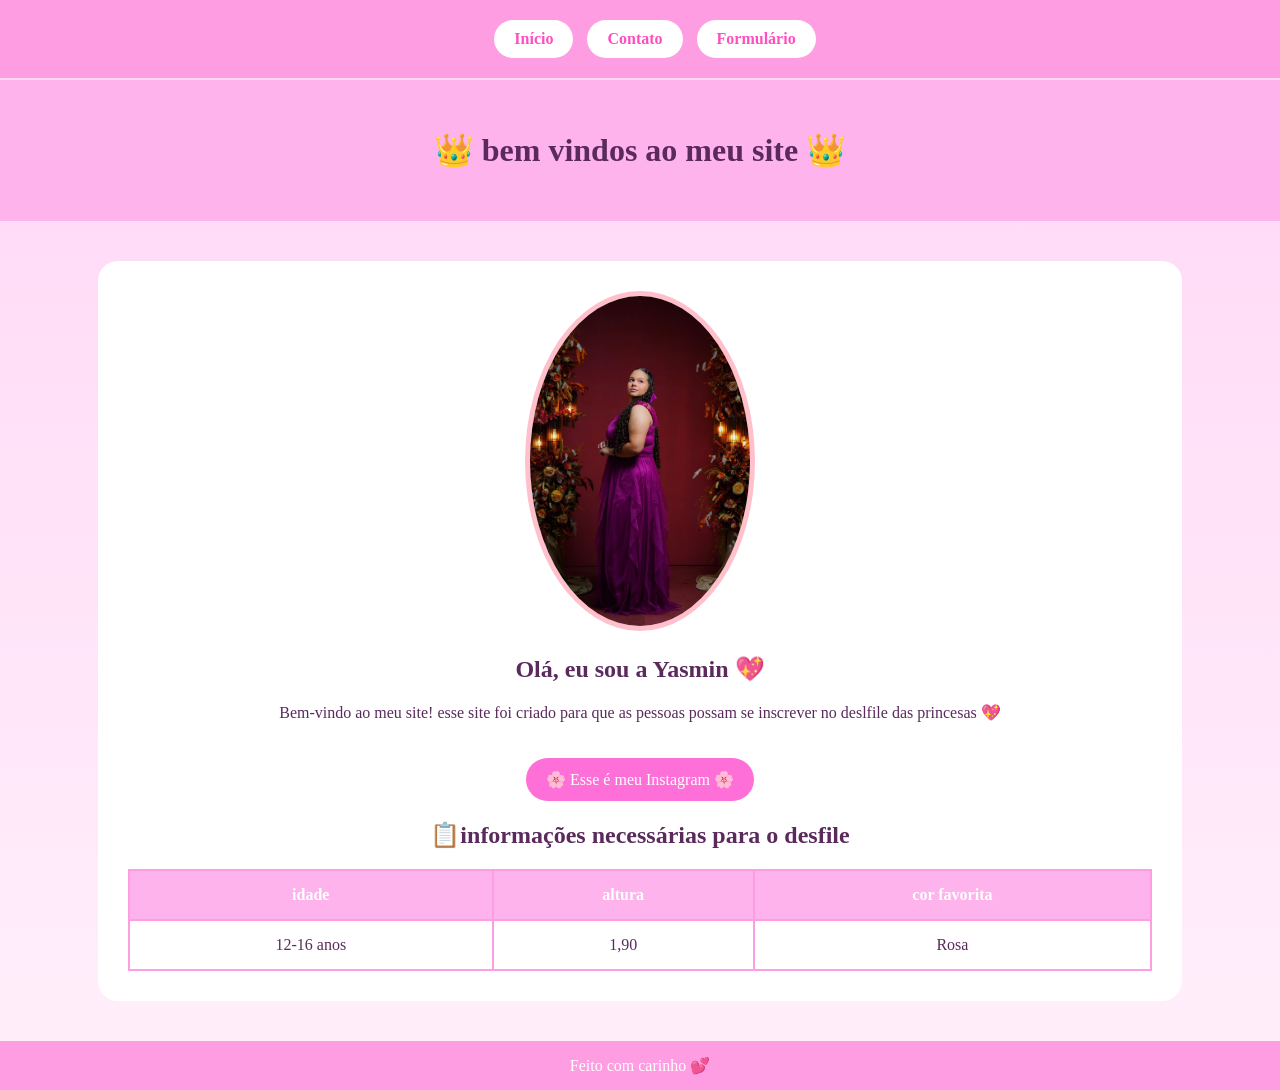
<file: index.html>
<!DOCTYPE html>
<html lang="pt-BR">
<head>
  <meta charset="UTF-8">
  <meta name="viewport" content="width=device-width, initial-scale=1.0">
  <title>Bem-vindo ao meu site</title>

  <link rel="stylesheet" href="style.css">
</head>

<body>

  <nav class="menu">
    <a href="index.html">Início</a>
    <a href="contato.html">Contato</a>
    <a href="formulario.html">Formulário</a>
  </nav>

  <header>
    <h1>👑 bem vindos ao meu site 👑</h1>
  </header>

  <div class="container">

    <img src="minhafoto.jpg" alt=" minha foto ">

    <h2>Olá, eu sou a Yasmin 💖</h2>

    <p>
      Bem-vindo ao meu site! esse site foi criado para que as pessoas possam se inscrever no deslfile das princesas 💖
    </p>

    <a href="https://instagram.com/yasminribeiro_silva/" target="_blank" class="botao">
      🌸 Esse é meu Instagram 🌸
    </a>

    <h2>📋informações necessárias para o desfile</h2>

    <table>
      <tr>
        <th>idade</th>
        <th>altura</th>
        <th>cor favorita</th>
      </tr>

      <tr>
        <td>12-16 anos</td>
        <td>1,90</td>
        <td>Rosa </td>
      </tr>
    </table>

  </div>

  <footer>
    Feito com carinho 💕
  </footer>

</body>
</html>
</file>
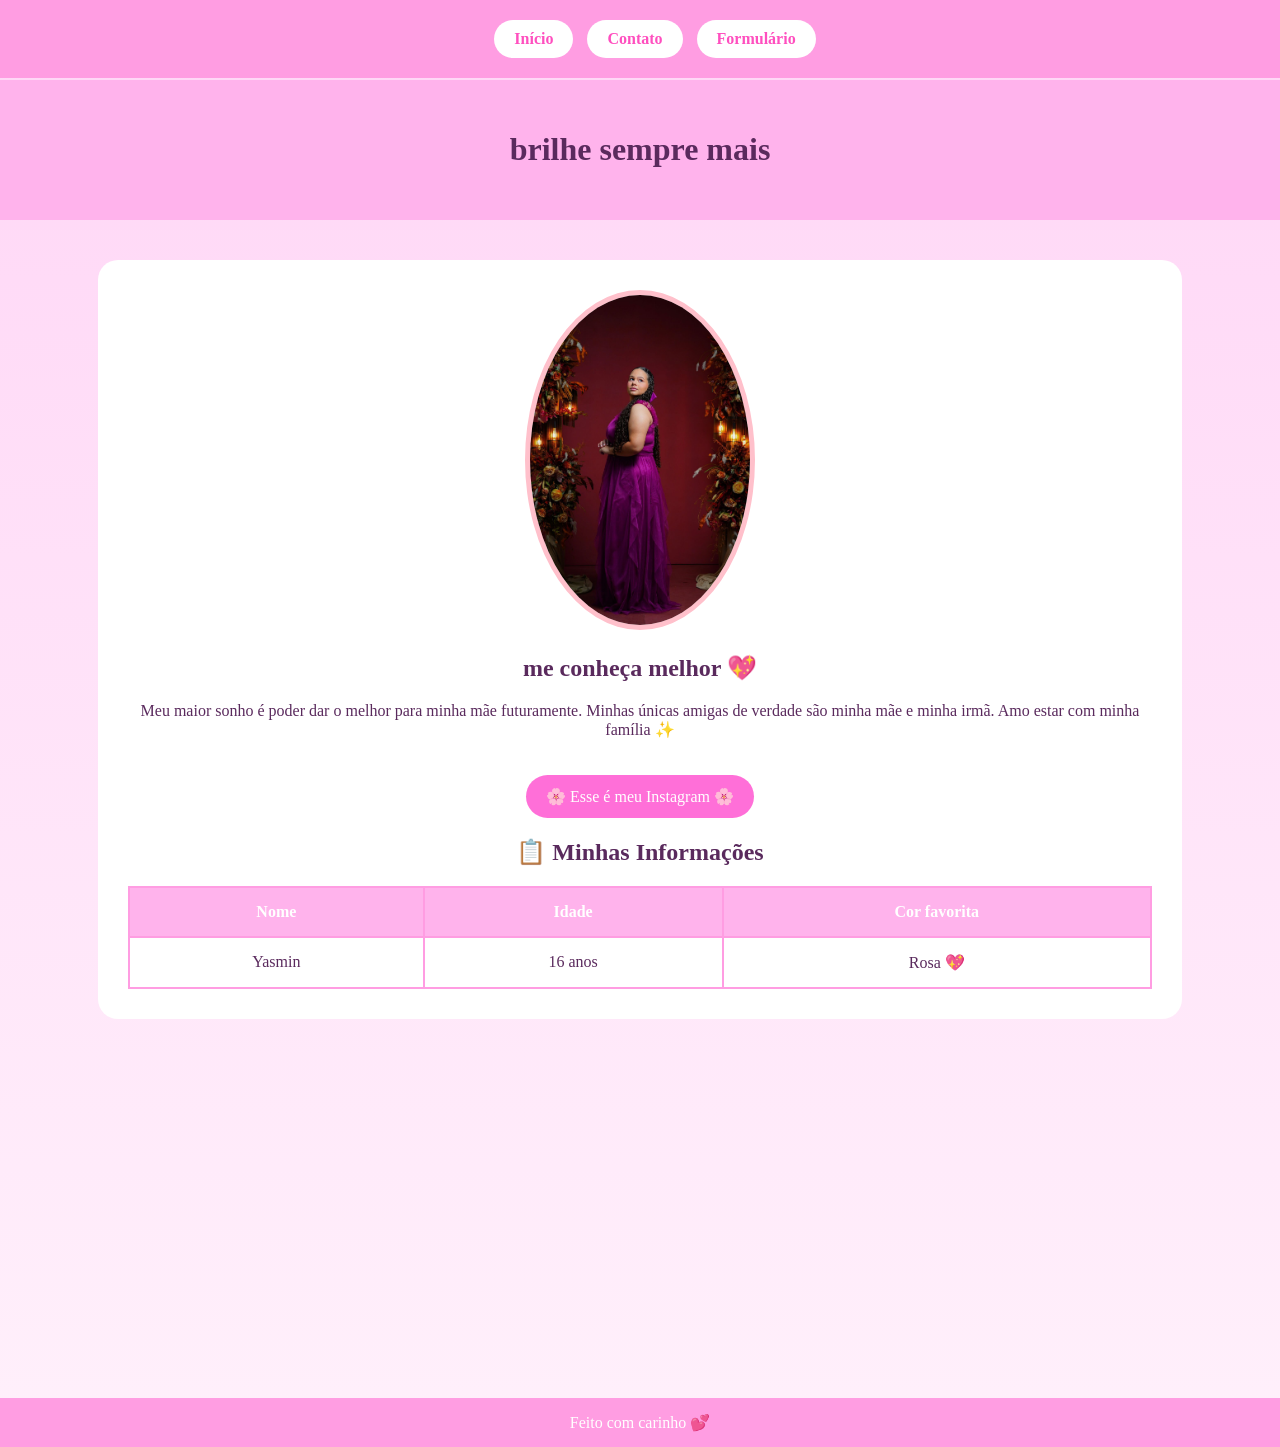
<file: contato.html>
<!DOCTYPE html>
<html lang="pt-BR">
<head>
  <meta charset="UTF-8">
  <meta name="viewport" content="width=device-width, initial-scale=1.0">
  <title>princesas</title>

  <link rel="stylesheet" href="style.css">
</head>

<body>

  <nav class="menu">
    <a href="index.html">Início</a>
    <a href="contato.html">Contato</a>
    <a href="formulario.html">Formulário</a>
  </nav>

  <header>
    <h1>brilhe sempre mais </h1>
  </header>

  <div class="container">

    <img src="minhafoto.jpg" alt=" minha foto ">

    <h2>me conheça melhor 💖</h2>


    <p>
      Meu maior sonho é poder dar o melhor para minha mãe futuramente.
      Minhas únicas amigas de verdade são minha mãe e minha irmã.
      Amo estar com minha família ✨
    </p>

    <a href="https://instagram.com/yasminribeiro_silva/" target="_blank" class="botao">
      🌸 Esse é meu Instagram 🌸
    </a>

    <h2>📋 Minhas Informações</h2>

    <table>
      <tr>
        <th>Nome</th>
        <th>Idade</th>
        <th>Cor favorita</th>
      </tr>

      <tr>
        <td>Yasmin</td>
        <td>16 anos</td>
        <td>Rosa 💖</td>
      </tr>
    </table>

  </div>
<iframe width="560" height="315" src="https://www.youtube.com/embed/U7aiS60v4Qw?si=WwqHY0Fun5QV-Um7" 
title="YouTube video player" 
frameborder="0" 
allow="accelerometer; autoplay; clipboard-write; encrypted-media; gyroscope; picture-in-picture; web-share"
 referrerpolicy="strict-origin-when-cross-origin" 
 allowfullscreen>
</iframe>
  <footer>
    Feito com carinho 💕
  </footer>

</body>
</html>
</file>
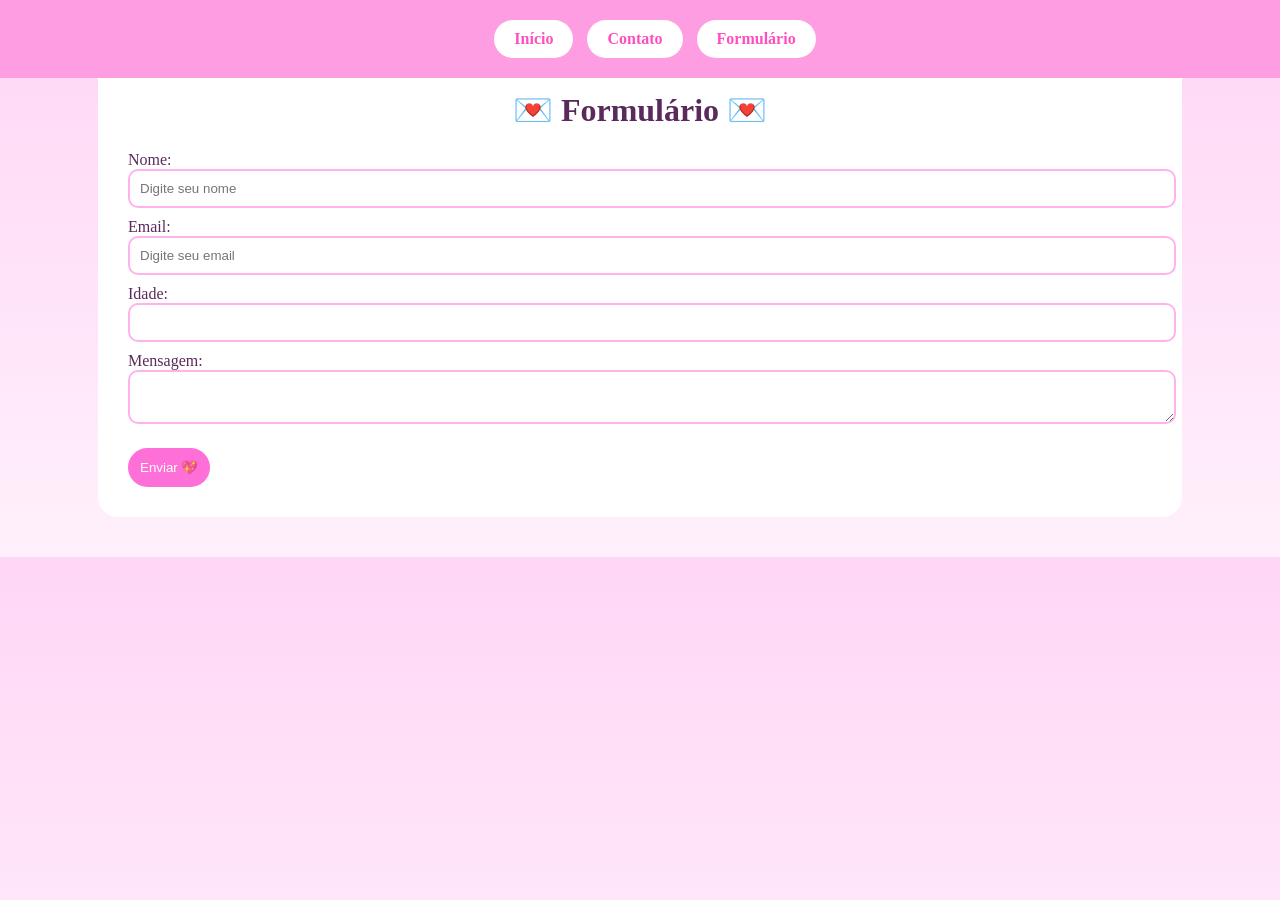
<file: formulario.html>
<!DOCTYPE html>
<html lang="pt-BR">
<head>
  <meta charset="UTF-8">
  <meta name="viewport" content="width=device-width, initial-scale=1.0">
  <title>Formulário</title>

  <link rel="stylesheet" href="style.css">
</head>

<body>

  <nav class="menu">
    <a href="index.html">Início</a>
    <a href="contato.html">Contato</a>
    <a href="formulario.html">Formulário</a>
  </nav>

  <div class="container">

    <h1>💌 Formulário 💌</h1>

    <form>

      <label for="nome">Nome:</label>
      <input type="text" id="nome" placeholder="Digite seu nome">

      <label for="email">Email:</label>
      <input type="email" id="email" placeholder="Digite seu email">

      <label for="idade">Idade:</label>
      <input type="number" id="idade">

      <label for="mensagem">Mensagem:</label>
      <textarea id="mensagem"></textarea>

      <button type="submit">Enviar 💖</button>

    </form>

  </div>

</body>
</html>
</file>
<file: style.css>
body{
  margin:0;
  font-family:yasmin,yasmin;
  background:linear-gradient(to bottom, #ffd6f6, #fff0fb);
  color:#5a2a5d;
  text-align:center;
}

/* MENU FIXO */
.menu{
  background:#ff9de2;
  position:fixed;
  top:0;
  width:100%;
  padding:15px;
}

.menu a{
  background:white;
  color:#ff4fbf;
  padding:10px 20px;
  margin:5px;
  border-radius:20px;
  text-decoration:none;
  display:inline-block;
  font-weight:bold;
}

/* HEADER */
header{
  margin-top:80px;
  background:#ffb3ec;
  padding:30px;
}

/* CONTAINER */
.container{
  width:80%;
  margin:40px auto;
  background:white;
  padding:30px;
  border-radius:20px;
}

/* FOTO */
img{
  width:220px;
  border-radius:50%;
  border:5px solid pink;
}

/* BOTÃO */
.botao{
  display:inline-block;
  margin-top:20px;
  background:#ff6fd8;
  color:white;
  padding:12px 20px;
  border-radius:30px;
  text-decoration:none;
}

/* TABELA */
table{
  width:100%;
  margin-top:20px;
  border-collapse:collapse;
}

th, td{
  border:2px solid #ff9de2;
  padding:15px;
}

th{
  background:#ffb3ec;
  color:white;
}

/* FORMULÁRIO */
form{
  text-align:left;
}

label{
  display:block;
  margin-top:10px;
}

input, textarea{
  width:100%;
  padding:10px;
  border-radius:10px;
  border:2px solid #ffb3ec;
}

button{
  margin-top:20px;
  padding:12px;
  background:#ff6fd8;
  color:white;
  border:none;
  border-radius:20px;
}


.contato{
  background:#ffb3ec;
  padding:30px;
  margin:40px auto;
  width:80%;
  border-radius:20px;
  color:white;
}


iframe{
  margin-top:20px;
  border-radius:20px;
}

footer{
  background:#ff9de2;
  color:white;
  padding:15px;
}
</file>
